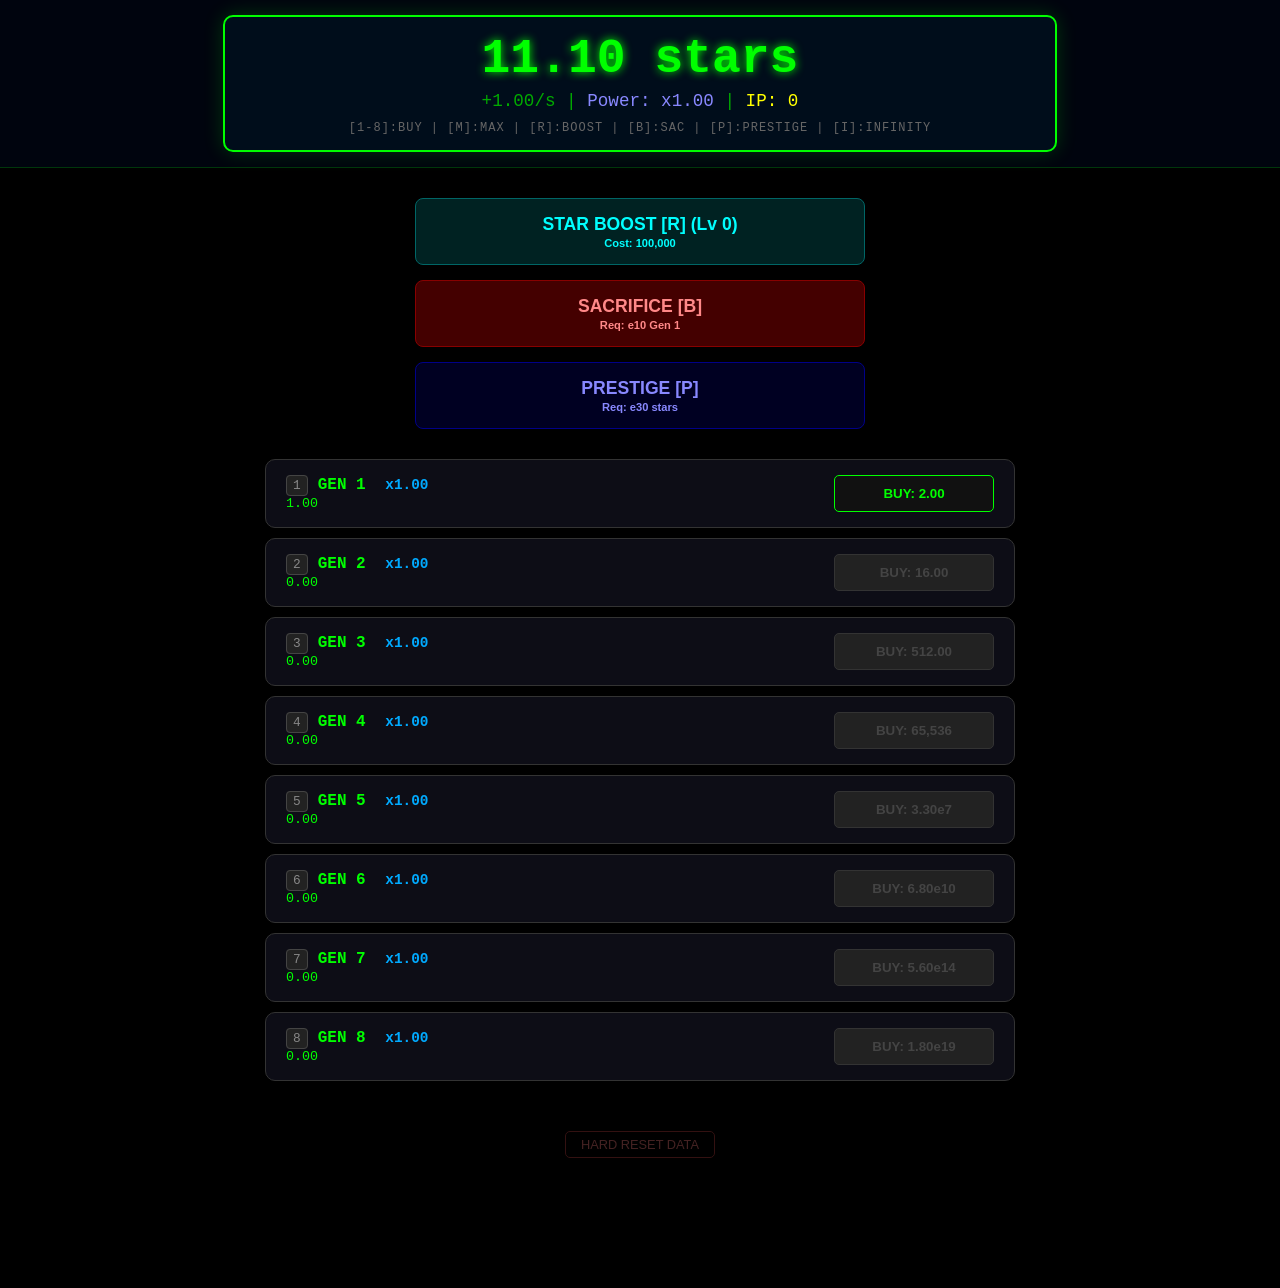
<file: index.html>
<!DOCTYPE html>
<html lang="ja">
<head>
    <meta charset="UTF-8">
    <title>Star Idle: Infinity Path</title>
    <link rel="stylesheet" href="style.css">
</head>
<body>
    <canvas id="star-canvas"></canvas>
    <div id="save-popup">SAVED</div>

    <header id="top-ui">
        <div id="display-container">
            <div id="display">10.00 stars</div>
            <div id="stats-bar">
                <span id="ps-display">+0.00/s</span> | 
                <span id="pow-display">Power: x1.00</span> |
                <span id="ip-display" style="color:#ff0;">IP: 0</span>
            </div>
            <div id="overdrive-text" style="color:#f0f; display:none;">OVERDRIVE ACTIVE (x1000)</div>
            <nav class="key-guide">[1-8]:Buy | [M]:Max | [R]:Boost | [B]:Sac | [P]:Prestige | [I]:Infinity</nav>
        </div>
    </header>

    <main class="game-content">
        <section class="action-area">
            <!-- Infinity Button -->
            <button id="inf-btn" class="btn-base" style="background:#330; color:#ff0; border:2px solid #aa0; display:none;" onclick="infinityReset()">
                <strong>GO INFINITY</strong><br>
                <small>Reset for 1 Infinity Point</small>
            </button>

            <!-- Boost Button -->
            <button id="boost-btn" class="btn-base" style="background:#022; color:#0ff; border:1px solid #066;" onclick="buyBoost()">
                <span class="btn-label">STAR BOOST [R] (Lv <span id="boost-level">0</span>)</span>
                <small id="boost-info">Cost: 1.00e5</small>
            </button>

            <button id="sac-btn" class="btn-base sac-btn" onclick="sacrifice()">
                <span class="btn-label">SACRIFICE [B]</span>
                <small id="sac-bonus-text">Req: e10 Gen 1</small>
            </button>
            
            <button id="prestige-btn" class="btn-base prestige-btn" onclick="prestige()">
                <span class="btn-label">PRESTIGE [P]</span>
                <small id="prestige-info-text">Req: e30 stars</small>
            </button>
        </section>

        <!-- Generators render here -->
        <div id="gen-list-render"></div>
        
        <footer>
            <button onclick="hardReset()" class="reset-link">HARD RESET DATA</button>
        </footer>
    </main>

    <script src="main.js"></script>
</body>
</html>
</file>
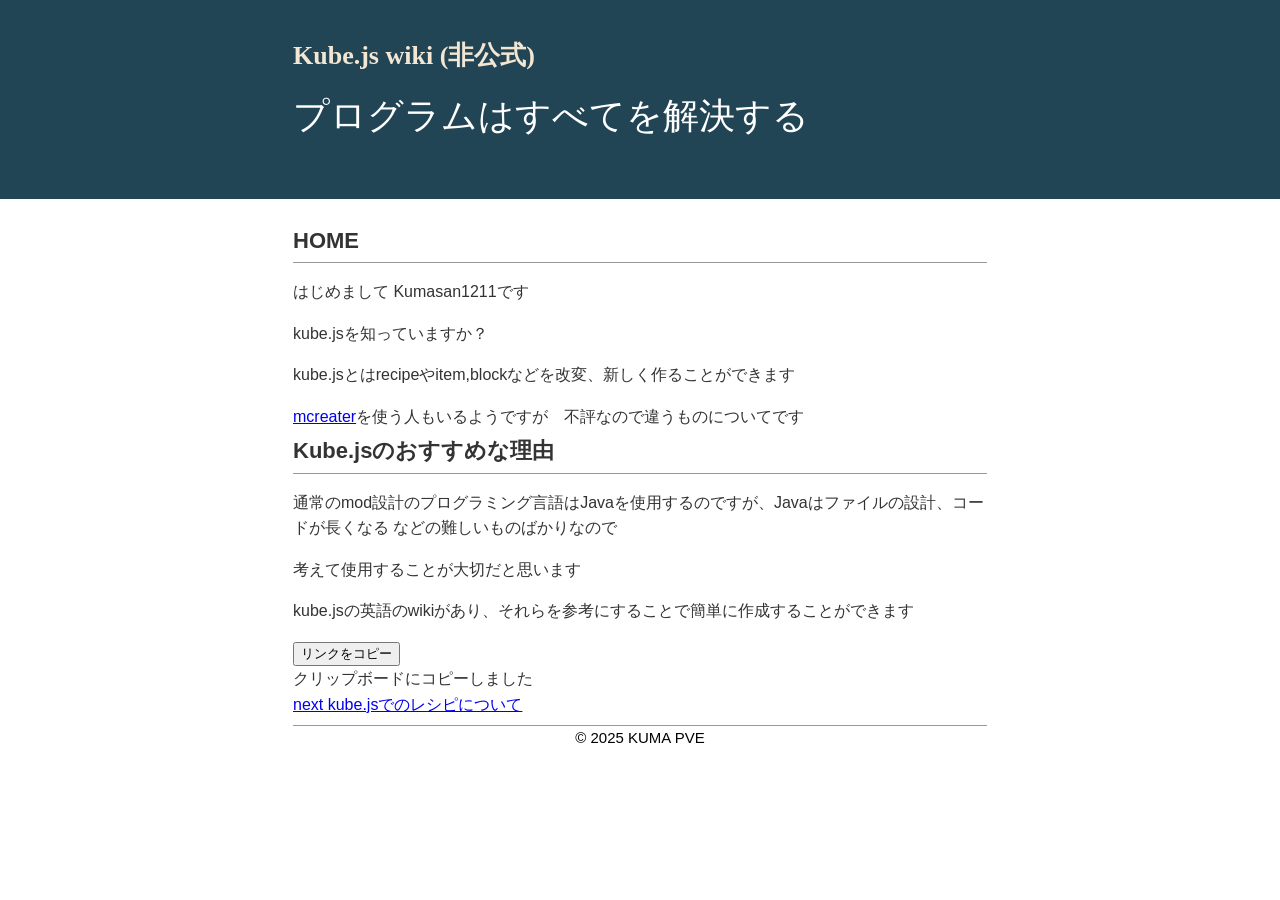
<file: kubejs_home.html>
<!DOCTYPE html>
<html lang="ja">
<head>
<meta charset="UTF-8">
<title>Kube.js wiki (非公式)</title>
<meta name="keywords" content="ページのキーワードA,B,C">
<meta name="description" content="ページの説明">
<meta name="viewport" content="width=device-width, initial-scale=1.0">
<link rel="stylesheet" href="index.css">
</head>
<body>
<div id="outer">
<header><div id="header-container"style="color: rgb(255, 255, 255); font-family: 'M PLUS 1p';font-size: 150%;"><div id="head-inner"><h1>Kube.js wiki (非公式)</h1>
<p class="description"style="color: rgb(255, 255, 255); font-family: 'M PLUS 1p';font-size: 150%;">プログラムはすべてを解決する</p></div></div>
</header>
<div id="content-wrapper">
<main>
<div id="inner">
<h2>HOME</h2>
<p>はじめまして Kumasan1211です</p>
  <p>kube.jsを知っていますか？</p>
  <p>kube.jsとはrecipeやitem,blockなどを改変、新しく作ることができます</p>
  <a href="https://mcreator.net/download/2022-2" alt="">mcreater</a>を使う人もいるようですが　不評なので違うものについてです
<h2>Kube.jsのおすすめな理由</h2>
  <p>通常のmod設計のプログラミング言語はJavaを使用するのですが、Javaはファイルの設計、コードが長くなる などの難しいものばかりなので</p>
  <p>考えて使用することが大切だと思います</p>
  <p>kube.jsの英語のwikiがあり、それらを参考にすることで簡単に作成することができます</p>


<button id="copy-url" data-url="aa">リンクをコピー</button>
  <div class="success-msg">クリップボードにコピーしました</div>

  <a href="https://kumasan1211.github.io/kubejs_wiki/tutorials/make_a_mod.html" alt="">next kube.jsでのレシピについて</a>

  <h2> </h2>
</div>
</main>
<aside>
</aside>
</div>
<footer>© 2025 KUMA PVE</footer>
</div></body>
</html>
</file>
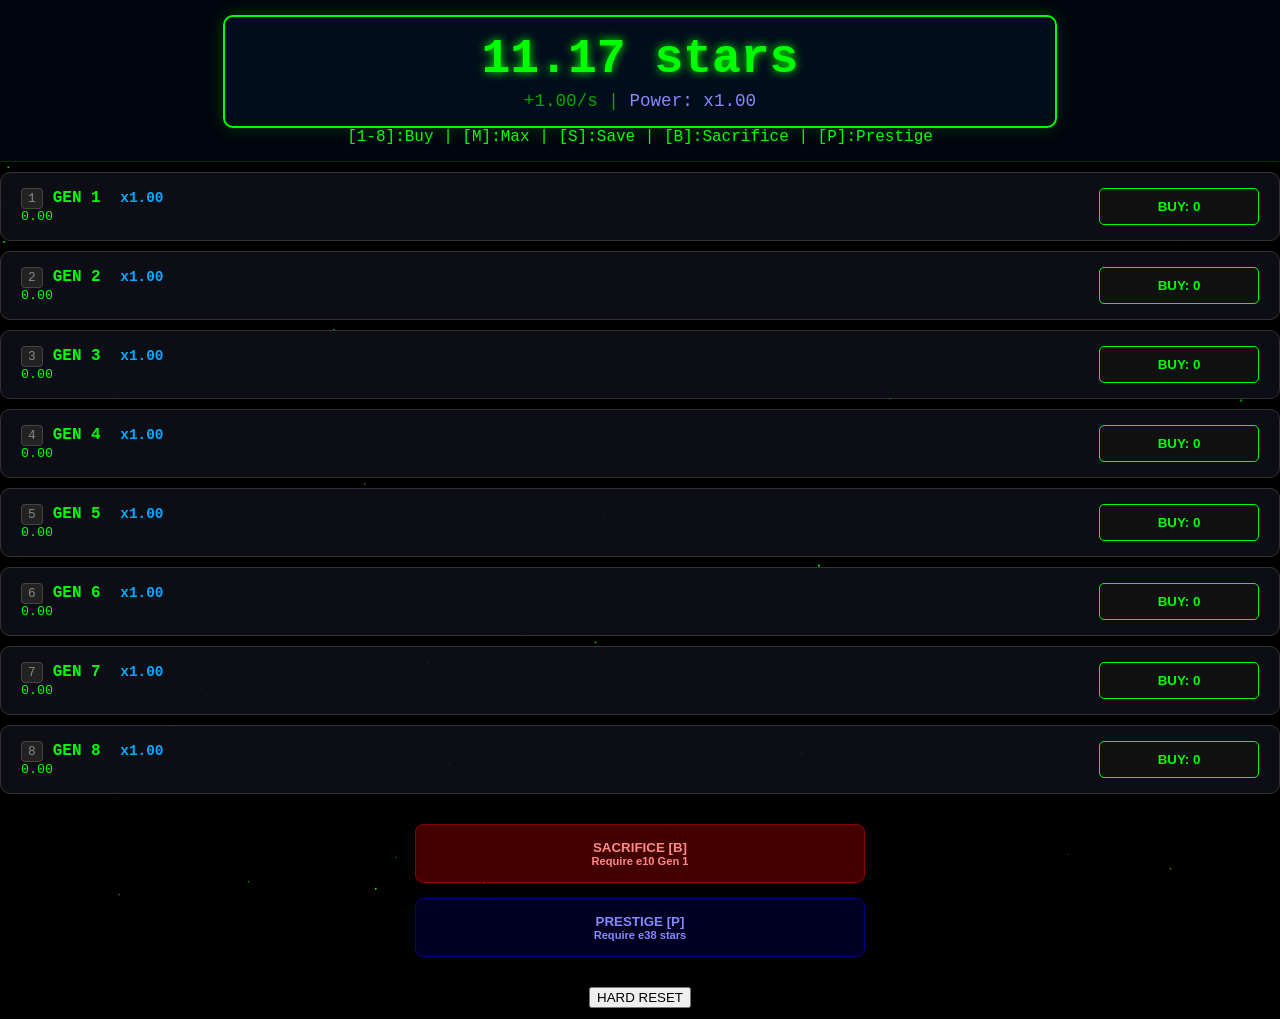
<file: main.html>
<!DOCTYPE html>
<html lang="ja">
<head>
    <meta charset="UTF-8">
    <title>Star Idle: Advanced Fixed</title>
    <link rel="stylesheet" href="style.css">
</head>
<body>
    <canvas id="star-canvas"></canvas>
    <div id="save-popup">DATA SAVED</div>
    
    <div id="top-ui">
        <div id="display-container">
            <div id="display">0.00 stars</div>
            <div id="stats-bar">
                <span id="ps-display">+0.00/s</span> | 
                <span id="pow-display">Power: x1.000</span>
            </div>
            <div id="overdrive-text">OVERDRIVE ACTIVE (x1000)</div>
        </div>
        <div class="controls-hint">
            [1-8]:Buy | [M]:Max | [S]:Save | [B]:Sacrifice | [P]:Prestige
        </div>
    </div>

    <div class="gen-list">
        <div id="gen-list-render"></div>
        
        <div class="action-area">
            <button class="btn-base sac-btn" id="sac-btn" onclick="sacrifice()">
                SACRIFICE [B]<br>
                <small id="sac-bonus-text">Require e10 Gen 1</small>
            </button>
            <button class="btn-base prestige-btn" id="prestige-btn" onclick="prestige()">
                PRESTIGE [P]<br>
                <small id="prestige-info-text">Require e38 stars</small>
            </button>
        </div>
        
        <button onclick="hardReset()" class="reset-btn">HARD RESET</button>
    </div>

    <script src="script.js"></script>
</body>
</html>
</file>
<file: style.css>
/* 基本レイアウト */
body {
    background: #000;
    color: #0f0;
    font-family: 'Segoe UI', 'Consolas', monospace;
    text-align: center;
    margin: 0;
    padding: 0;
    overflow-x: hidden;
}

#star-canvas {
    position: fixed;
    top: 0;
    left: 0;
    width: 100%;
    height: 100%;
    z-index: -1;
}

/* ヘッダーUI */
#top-ui {
    position: sticky;
    top: 0;
    background: rgba(0, 5, 15, 0.95);
    padding: 15px 0;
    z-index: 100;
    border-bottom: 1px solid rgba(0, 255, 0, 0.2);
    backdrop-filter: blur(8px);
}

#display-container {
    background: rgba(0, 15, 30, 0.8);
    border: 2px solid #0f0;
    width: 85%;
    max-width: 800px;
    margin: 0 auto;
    padding: 15px;
    border-radius: 10px;
    box-shadow: 0 0 20px rgba(0, 255, 0, 0.2);
}

#display {
    font-size: 3rem;
    font-weight: bold;
    text-shadow: 0 0 10px #0f0;
}

#stats-bar {
    font-size: 1.1rem;
    color: #0a0;
    margin-top: 5px;
}

#pow-display {
    color: #88f;
}

.key-guide {
    font-size: 0.75rem;
    margin-top: 10px;
    color: #666;
    letter-spacing: 1px;
    text-transform: uppercase;
}

/* ジェネレーターリスト */
.game-content {
    max-width: 750px;
    margin: 20px auto;
    padding: 0 20px 100px;
}

.gen-row {
    display: flex;
    justify-content: space-between;
    align-items: center;
    background: rgba(15, 15, 25, 0.9);
    margin: 10px 0;
    padding: 15px 20px;
    border: 1px solid #333;
    border-radius: 10px;
    transition: all 0.15s ease;
}

.gen-row:hover {
    border-color: rgba(0, 255, 0, 0.5);
    background: rgba(25, 25, 35, 0.9);
}

.gen-row.flash {
    border-color: #fff !important;
    box-shadow: 0 0 25px #fff;
    transform: scale(1.02);
}

.gen-info {
    text-align: left;
    flex-grow: 1;
}

.key-badge {
    background: #222;
    color: #888;
    padding: 2px 6px;
    border-radius: 4px;
    font-size: 0.8rem;
    margin-right: 10px;
    border: 1px solid #444;
}

.gen-mult {
    color: #0af;
    font-weight: bold;
    margin-left: 10px;
    font-size: 0.9rem;
}

/* ボタン類 */
.action-area {
    margin: 30px 0;
    display: flex;
    flex-direction: column;
    gap: 15px;
    align-items: center;
}

.btn-base {
    border: none;
    padding: 15px;
    cursor: pointer;
    font-weight: bold;
    border-radius: 8px;
    width: 100%;
    max-width: 450px;
    transition: 0.3s;
    display: flex;
    flex-direction: column;
    align-items: center;
}

.btn-label {
    font-size: 1.1rem;
    margin-bottom: 2px;
}

.sac-btn { background: #400; color: #f88; border: 1px solid #800; }
.sac-btn:not(:disabled):hover { background: #700; box-shadow: 0 0 15px #f00; }

.prestige-btn { background: #002; color: #88f; border: 1px solid #008; }
.prestige-btn:not(:disabled):hover { background: #005; box-shadow: 0 0 15px #44f; }

.buy-btn {
    background: #111;
    color: #0f0;
    border: 1px solid #0f0;
    padding: 10px 20px;
    cursor: pointer;
    min-width: 160px;
    border-radius: 5px;
    font-weight: bold;
}

.buy-btn:not(:disabled):hover { background: #040; color: #fff; }
.buy-btn:disabled {
    background: #222;
    color: #444;
    border-color: #333;
    cursor: not-allowed;
}

/* 特殊エフェクト */
#overdrive-text {
    color: #f0f;
    font-weight: bold;
    display: none;
    margin-top: 8px;
    animation: blink 0.5s infinite;
}

@keyframes blink {
    0%, 100% { opacity: 1; }
    50% { opacity: 0.3; }
}

#save-popup {
    position: fixed;
    top: 20px;
    left: 50%;
    transform: translateX(-50%);
    background: #0f0;
    color: #000;
    padding: 8px 25px;
    font-weight: bold;
    opacity: 0;
    transition: 0.5s;
    z-index: 1000;
    border-radius: 20px;
    pointer-events: none;
}

.reset-link {
    color: #422;
    background: none;
    border: 1px solid #311;
    cursor: pointer;
    margin-top: 40px;
    padding: 5px 15px;
    border-radius: 5px;
    font-size: 0.8rem;
}
.boost-btn {
    background: #033 !important; /* 濃い青緑 */
    color: #0ff !important;
    border: 1px solid #088 !important;
    margin-bottom: 10px;
}
.boost-btn:not(:disabled):hover {
    box-shadow: 0 0 15px #0ff;
}
</file>
<file: index.css>
@charset "UTF-8";
body {
	margin: 0;
	padding: 0;
	backgrond-color: #FFFFFF;
	font-family: "游ゴシック Medium", "ヒラギノ角ゴ Pro", "Hiragino Kaku Gothic Pro", "メイリオ", "Meiryo", sans-serif;
	line-height: 1.6;
    font-size: 16px;
}
#header-container {
  margin: 0 auto;
  width: 694px;
}
header {
	background-color: #214555;
}
#head-inner {
    padding: 25px 0;
}
h1 {
	font-size: 26px;
	font-weight: bold;
	padding: 10px 0 0 0;
	margin: 0;
	color: #f3e6d2;
}
h1 a {
	font-weight: bold;
	color: #f3e6d2;
	text-decoration: none;
}
h1 a:hover {
	color: #e8f3f9;
	text-decoration: none;
}
.description {
	line-height: 1.2;
	color: #f3f2eb;
	margin: 0.5em 0 1em 0;
}
h2 {
	font-size: 22px;
	margin: 0;
	padding: 4px 0;
	border-bottom: 1px solid #999;
}
#content-wrapper {margin: 0 auto;
    width: 694px;}
main {
	color: #333;
}
#inner {
	padding: 20px 0 0 0;
}
ul {
	margin: 0 0 0 1em;
	padding: 0;
}
li {
	list-style: disc;
}
p {
	margin: 1em 0;
}
img {
	max-width: 100%;
	height: auto;
	border: 0;
}
hr {
	border-width: 1px 0 0 0;
	border-style: solid;
	border-color: #ccc;
	height: 1px;
}
a {
	font-weight: normal;
}
aside {

}
#middle-inner {
	padding: 20px 0 20px 0;
}
.side-title {
	padding: 7px 16px 7px 16px;
	background-color: #CEC9CB;
	color:white;
	font-weight: bold;
	border: 1px solid #ccc;
	margin-bottom: 10px;
	border-radius: 5px;
}
.side {
	margin: 0 0 10px 0;
	padding: 2px 8px 8px 7px;
	background-color: #fcfcfc;
	box-shadow: 0 2px 2px rgba(0, 0, 0, 0.1);
	border-radius: 5px;
	color:black;
}
.side ul {
	margin: 0 0 0 10px;
	padding: 0;
}
.side li {
	list-style: none;
	margin-bottom: 0.5em;
}
.side li a {
	text-decoration: none;
	color: #214555;
}
.side li a:hover {
	text-decoration: underline;
}
footer {
	font-size: 15px;
	height: 100px;
	clear: both;
	text-align: center;
}
blockquote {
	border: 1px solid #ccc;
	padding: 5px;
	margin: 10px;
}
@media screen and (max-width: 767px) {
#header-container {
    margin: 0;
	width: 100%;
}
header {

}
#head-inner {
    padding: 25px 10px;
	background-color: #214555;
}
.description {
}
#content-wrapper {
margin: 0;
	width: 100%;}
main {
width: 100%;
	color: #333;
}
#inner {
	padding: 20px 10px 0 10px;
}
aside {
width: 100%;
}
#middle-inner {
	padding: 10px 10px 20px 10px;
}
h1 {
	font-size: 20px;
}
h2 {
	font-size: 18px;
}
h3 {
	font-size: 16px;
}
h4 {
	font-size: 14px;
}
.red
	{
		color: red;
	}
	.function
	{
		color: yellow;
	}
}
</file>
